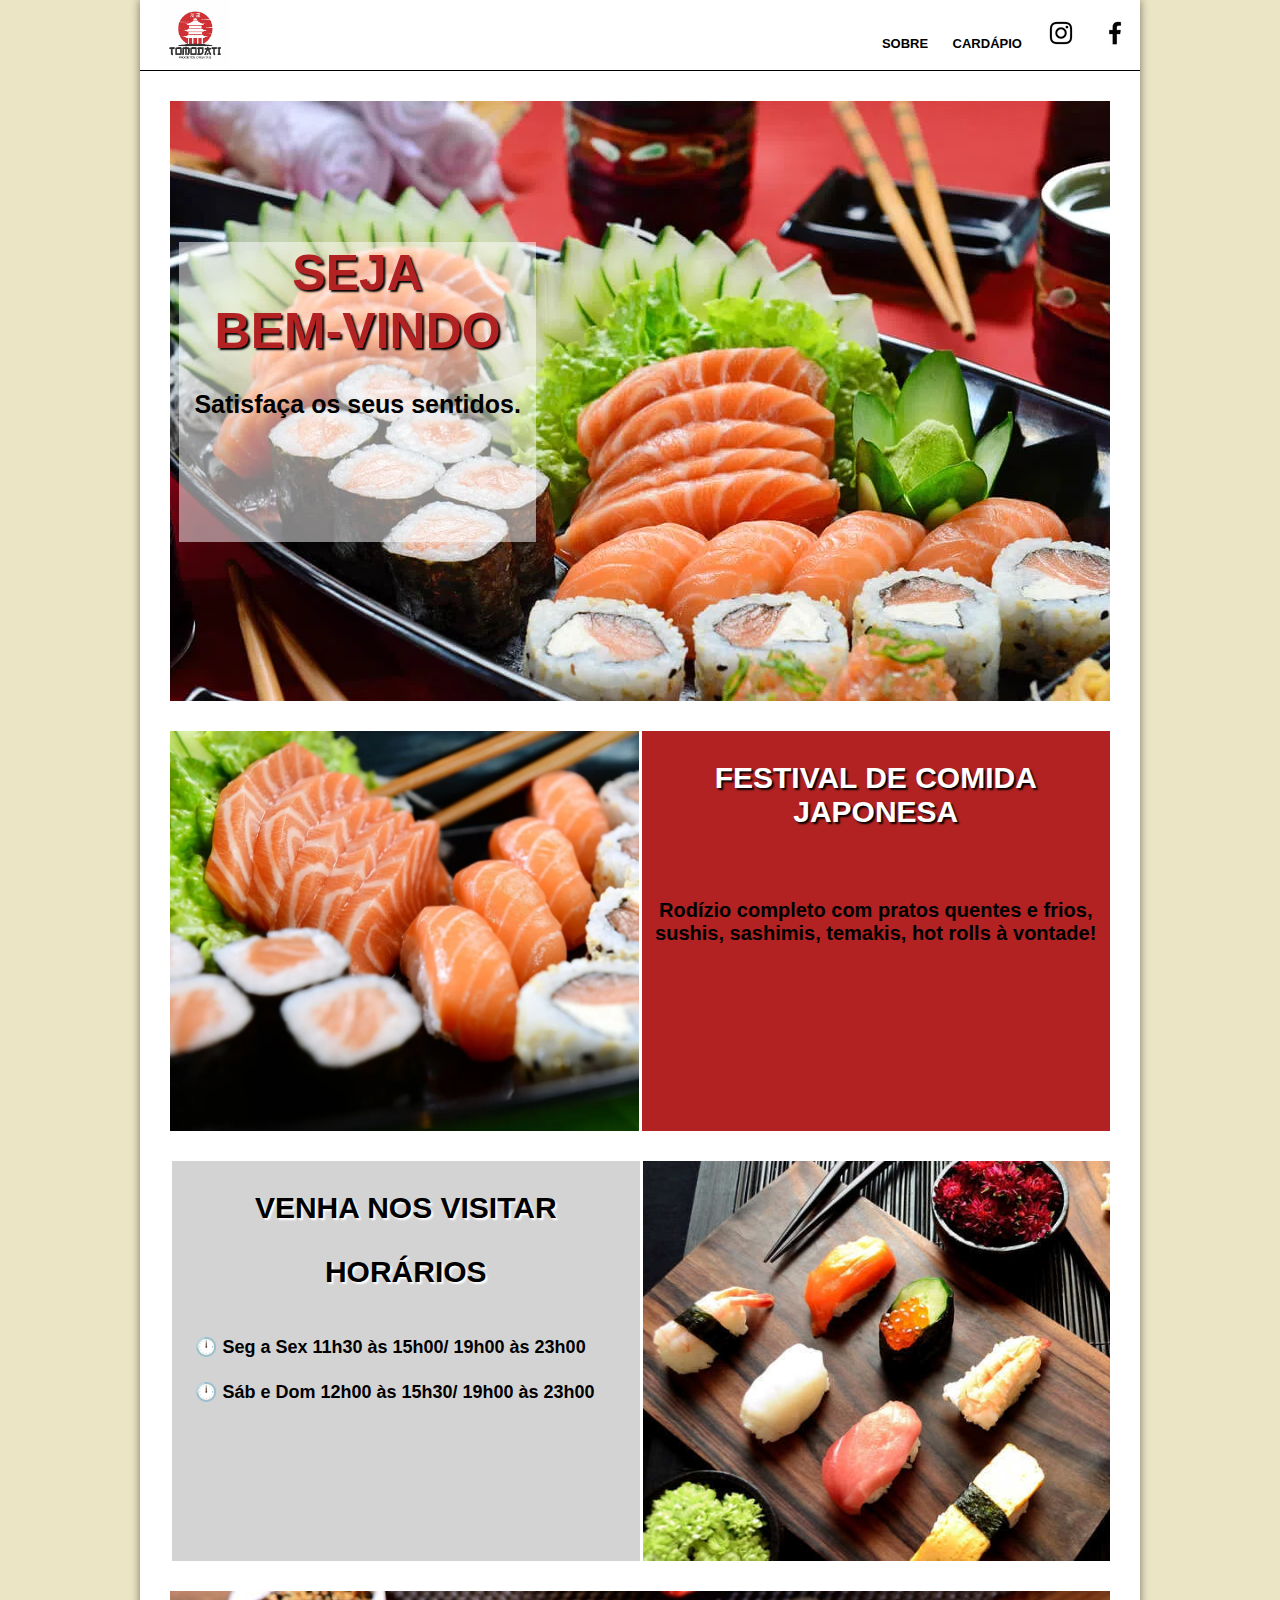
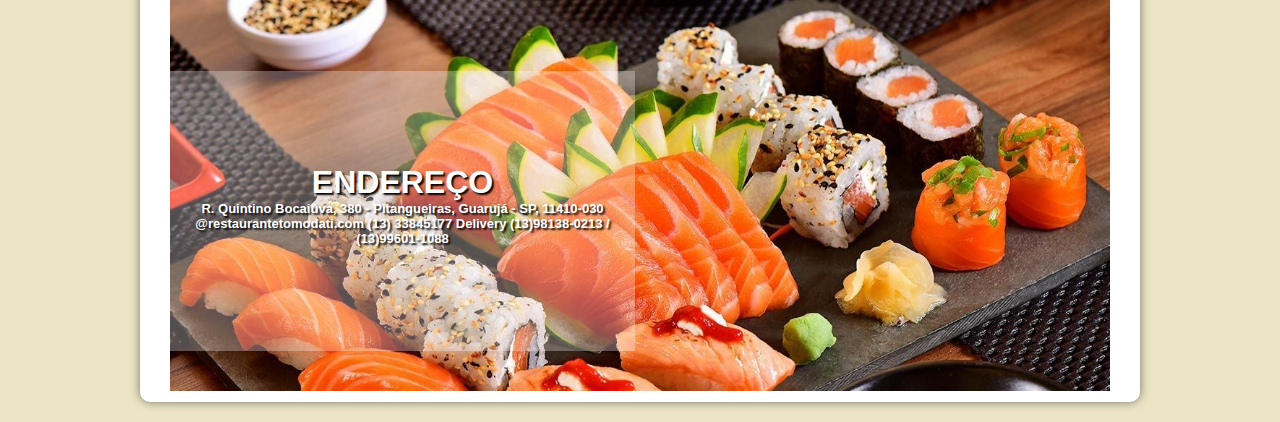
<file: index.html>
<!DOCTYPE html>
<html lang="pt-br">
<head>
    <meta charset="UTF-8">
    <meta http-equiv="X-UA-Compatible" content="IE=edge">
    <meta name="viewport" content="width=device-width, initial-scale=1.0">
    <link rel="stylesheet" href="config.css">
    <link rel="icon" href="./imagens/icone/icon 2.png">
    <title>Restaurante Tomodati | Comida japonesa </title>
</head>
<body>
    <section class="principal">
        <nav>
            <div class="logo">
                <a href="index.html"><img src="./imagens/logo/logo tomodati.png" alt="" class="botao-home"></a>
            </div>
            <div class="botoes">
             <a href="sobre.html">SOBRE</a>
             <a href="cardapio.html">CARDÁPIO</a>
             <a href="https://www.instagram.com/restaurantetomodati/" target="_blank" rel="external"><img src="./imagens/botoes/INSTA.png" alt="imagem-instagram">
            </a>
             <a href="https://www.facebook.com/search/top?q=restaurante%20tomodati"  target="_blank" rel="external"><img src="./imagens/botoes/Facebook.png" alt="imagem-facebook">
            </a>
            </div>
        </nav>
        <article class="artigo01">
        <div class="artigo-1">
            <h1>SEJA <br>BEM-VINDO</h1>
            <h2>Satisfaça os seus sentidos.</h2>
        </div>
        </article>
        <article class="artigo02">
        <div class="artigo-2a"></div>
        <div class="artigo-2b">
            <h1> FESTIVAL DE COMIDA JAPONESA</h1>
            <p>Rodízio completo com pratos quentes e frios, sushis, sashimis, temakis, hot rolls à vontade!
                </p>
        </div>
        </article>
        <article class="artigo03">
        <div class="artigo-3a">
            <h1>VENHA NOS VISITAR</h1>
            <h2>HORÁRIOS</h2>
            <p>&#x1F55B Seg a Sex 11h30 às 15h00/ 19h00 às 23h00</p><p> 
            &#x1F55B Sáb e Dom 12h00 às 15h30/ 19h00 às 23h00</p>
        </div>
        <div class="artigo-3b"></div>
        </article>
        <article class="artigo04">
        <div class="artigo-4a">
            <h1>ENDEREÇO</h1>
            <p>R. Quintino Bocaiúva, 380 - Pitangueiras, Guarujá - SP, 11410-030
            @restaurantetomodati.com
            (13) 33845177
            Delivery (13)98138-0213 / (13)99601-1088</p>
        </div>
        <div class="artigo-4b"><iframe src="https://www.google.com/maps/embed?pb=!1m14!1m8!1m3!1d7290.165546582152!2d-46.256501!3d-23.992854!3m2!1i1024!2i768!4f13.1!3m3!1m2!1s0x94d1fe3034af98f1%3A0x13dd494deac0359c!2sRestaurante%20Tomodati!5e0!3m2!1spt-BR!2sbr!4v1678761023375!5m2!1spt-BR!2sbr" width="100%" height="100%" style="border:0;" allowfullscreen="" loading="lazy" referrerpolicy="no-referrer-when-downgrade"></iframe></div>
        </article>
    </section>
</body>
</html>
</file>
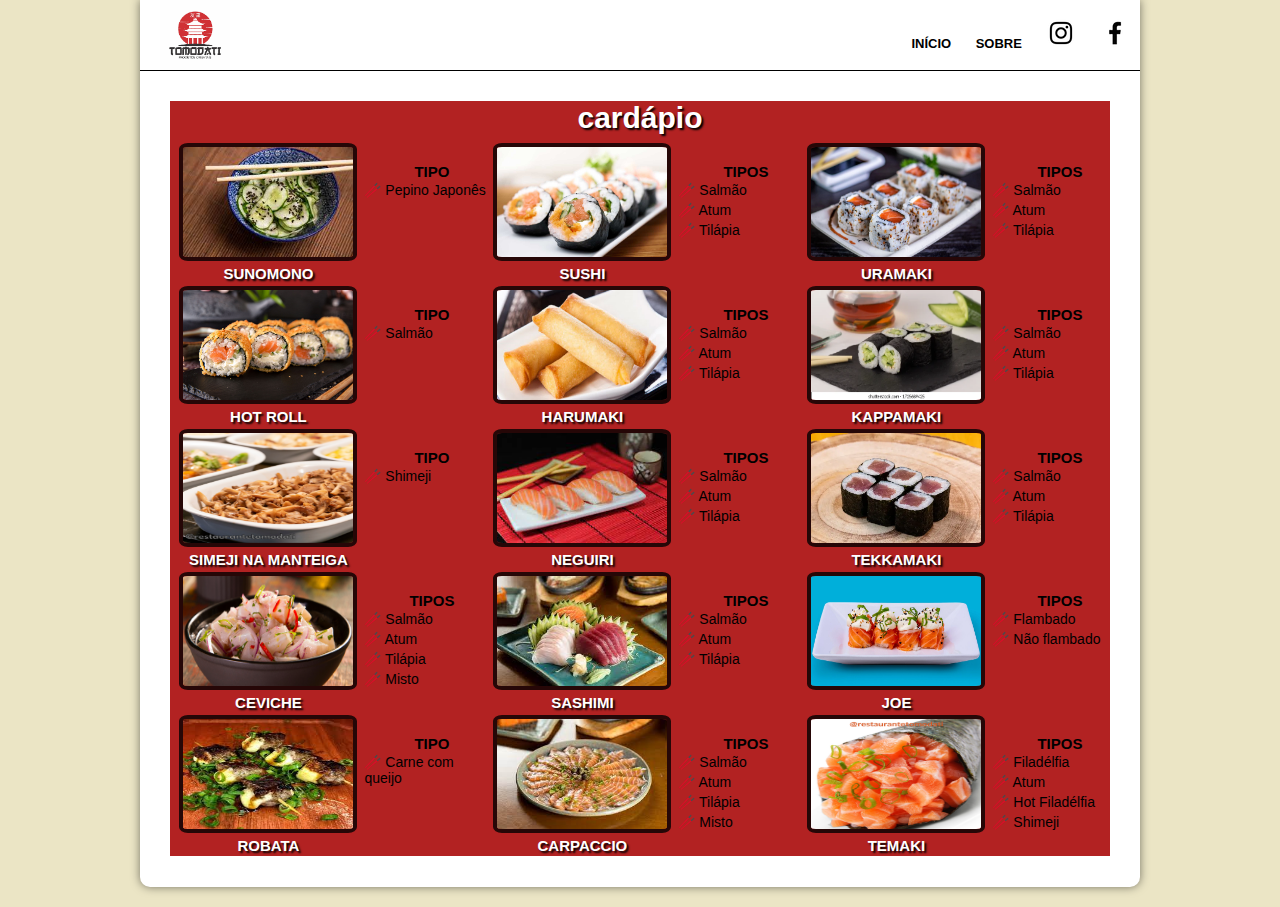
<file: cardapio.html>
<!DOCTYPE html>
<html lang="pt-br">
<head>
    <meta charset="UTF-8">
    <meta http-equiv="X-UA-Compatible" content="IE=edge">
    <meta name="viewport" content="width=device-width, initial-scale=1.0">
    <link rel="stylesheet" href="config.css">
    <link rel="icon" href="./imagens/icone/icon 2.png">
    <title>CARDÁPIO TOMODATI</title>
</head>
<body>
    <section class="principal">
        <nav>
            <div class="logo">
                <a href="index.html"><img src="./imagens/logo/logo tomodati.png" alt="" class="botao-home"></a>
            </div>
            <div class="botoes">
             <a href="index.html">INÍCIO</a>
             <a href="sobre.html">SOBRE</a>
             <a href="https://www.instagram.com/restaurantetomodati/" target="_blank" rel="external"><img src="./imagens/botoes/INSTA.png" alt="imagem-instagram">
             </a>
              <a href="https://www.facebook.com/search/top?q=restaurante%20tomodati"  target="_blank" rel="external"><img src="./imagens/botoes/Facebook.png" alt="imagem-facebook">
             </a>
            </div>
        </nav>
        <article class="artigo-cardapio">
            <h1 class="titulo">cardápio</h1>
            <ul>
                <li><div class="variavel">
                    <div class="card"><img src="./imagens/cardapio/sunomono.png" alt=""><h1>SUNOMONO</h1>
                    </div>
                <div class="tipos">
                    <h2>TIPO</h2>
                    <ol type="1">
                        <li>&#x1F962 Pepino Japonês</li>
                    </ol>
                </div>
                </div>  
                <li>
                    <div class="variavel">
                        <div class="card"><img src="./imagens/cardapio/sushi.png" alt=""><h1>SUSHI</h1>
                        </div>
                    <div class="tipos">
                        <h2>TIPOS</h2>
                        <ol>
                            <li>&#x1F962 Salmão</li>
                            <li>&#x1F962 Atum</li>
                            <li>&#x1F962 Tilápia</li>
                        </ol>
                    </div>
                    </div>
                </li>
                <li><div class="variavel">
                    <div class="card"><img src="./imagens/cardapio/uramaki.png" alt=""><h1>URAMAKI</h1></div>
                    <div class="tipos">
                        <h2>TIPOS</h2>
                        <ol>
                            <li>&#x1F962 Salmão</li>
                            <li>&#x1F962 Atum</li>
                            <li>&#x1F962 Tilápia</li>
                        </ol>
                    </div>
                </div>
                </li>
                <li><div class="variavel"><div class="card"><img src="./imagens/cardapio/hot roll.png" alt=""><h1>HOT ROLL</h1></div>
                    <div class="tipos">
                        <h2>TIPO</h2>
                        <ol>
                            <li>&#x1F962 Salmão</li>
                        </ol>
                    </div>
                    </div>
                </li>
                <li><div class="variavel">
                    <div class="card"><img src="./imagens/cardapio/harumaki.png" alt=""><h1>HARUMAKI</h1></div>
                    <div class="tipos">
                        <h2>TIPOS</h2>
                        <ol>
                            <li>&#x1F962 Salmão</li>
                            <li>&#x1F962 Atum</li>
                            <li>&#x1F962 Tilápia</li>
                        </ol>
                    </div>
                    </div>
                </li>
                <li><div class="variavel">
                    <div class="card"><img src="./imagens/cardapio/kappamaki.png" alt=""><h1>KAPPAMAKI</h1>
                    </div>
                    <div class="tipos">
                        <h2>TIPOS</h2>
                        <ol>
                            <li>&#x1F962 Salmão</li>
                            <li>&#x1F962 Atum</li>
                            <li>&#x1F962 Tilápia</li>
                        </ol>
                    </div>
                    </div>
                </li>
                <li><div class="variavel"><div class="card">
                    <img src="./imagens/cardapio/shimeji.png" alt=""><h1>SIMEJI NA MANTEIGA</h1>
                </div>
                <div class="tipos">
                    <h2>TIPO</h2>
                    <ol>
                        <li>&#x1F962 Shimeji</li>
                    </ol>
                </div>
                </div>
                </li>
                <li><div class="variavel"><div class="card"><img src="./imagens/cardapio/neguiri.png" alt=""><h1>NEGUIRI</h1></div>
                    <div class="tipos">
                        <h2>TIPOS</h2>
                        <ol>
                            <li>&#x1F962 Salmão</li>
                            <li>&#x1F962 Atum</li>
                            <li>&#x1F962 Tilápia</li>
                        </ol>
                    </div>
                    </div>
                </li>
                <li><div class="variavel"><div class="card"><img src="./imagens/cardapio/Tekkamaki.png" alt=""><h1>TEKKAMAKI</h1></div>
                    <div class="tipos">
                        <h2>TIPOS</h2>
                        <ol>
                            <li>&#x1F962 Salmão</li>
                            <li>&#x1F962 Atum</li>
                            <li>&#x1F962 Tilápia</li>
                        </ol>
                    </div>
                    </div>
                </li>
                <li><div class="variavel">
                    <div class="card"><img src="./imagens/cardapio/ceviche.jpg" alt=""><h1>CEVICHE</h1>
                    </div>
                    <div class="tipos">
                        <h2>TIPOS</h2>
                    <ol>
                        <li>&#x1F962 Salmão</li>
                        <li>&#x1F962 Atum</li>
                        <li>&#x1F962 Tilápia</li>
                        <li>&#x1F962 Misto</li>
                    </ol>
                    </div>
                    </div>
                </li>
                <li><div class="variavel"><div class="card"><img src="./imagens/cardapio/sashimi.png" alt=""><h1>SASHIMI</h1></div>
                    <div class="tipos">
                        <h2>TIPOS</h2>
                        <ol>
                            <li>&#x1F962 Salmão</li>
                            <li>&#x1F962 Atum</li>
                            <li>&#x1F962 Tilápia</li>
                        </ol>
                    </div>
                    </div>
                </li>
                <li><div class="variavel"><div class="card"><img src="./imagens/cardapio/joe.png" alt=""><h1>JOE</h1></div>
                    <div class="tipos">
                        <h2>TIPOS</h2>
                        <ol>
                            <li>&#x1F962 Flambado</li>
                            <li>&#x1F962 Não flambado</li>
                        </ol>
                    </div>
                    </div>
                </li>
                <li><div class="variavel">
                    <div class="card"><img src="./imagens/cardapio/robata.png" alt=""><h1>ROBATA</h1></div>
                    <div class="tipos">
                        <h2>TIPO</h2>
                        <ol>
                            <li>&#x1F962 Carne com queijo</li>
                        </ol>
                    </div>
                    </div>
                </li>
                <li><div class="variavel"><div class="card"><img src="./imagens/cardapio/carpaccio.png" alt=""><h1>CARPACCIO</h1></div>
                    <div class="tipos">
                        <h2>TIPOS</h2>
                        <ol>
                            <li>&#x1F962 Salmão</li>
                            <li>&#x1F962 Atum</li>
                            <li>&#x1F962 Tilápia</li>
                            <li>&#x1F962 Misto</li>
                        </ol>
                    </div>
                    </div>
                </li>
                <li><div class="variavel">
                    <div class="card"><img src="./imagens/cardapio/temaki.png" alt=""><h1>TEMAKI</h1></div>
                <div class="tipos">
                <h2>TIPOS</h2>
                    <ol>
                        <li>&#x1F962 Filadélfia</li>
                        <li>&#x1F962 Atum</li>
                        <li>&#x1F962 Hot Filadélfia</li>
                        <li>&#x1F962 Shimeji</li>
                    </ol>
                    </div>
                    </div>
                </li>
            </ul>
        </article>
    </section>
</body>
</html>
</file>
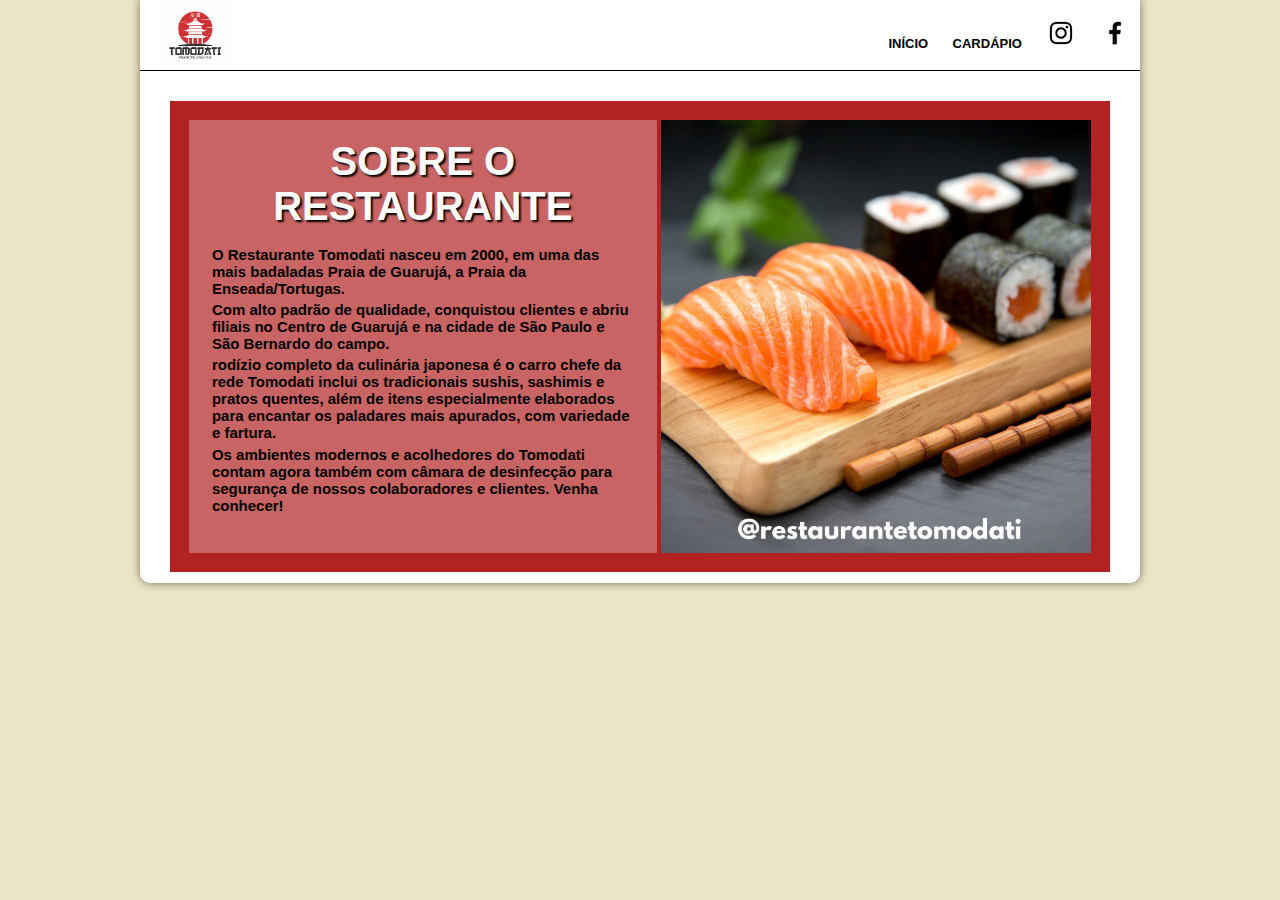
<file: sobre.html>
<!DOCTYPE html>
<html lang="pt-br">
<head>
    <meta charset="UTF-8">
    <meta http-equiv="X-UA-Compatible" content="IE=edge">
    <meta name="viewport" content="width=device-width, initial-scale=1.0">
    <link rel="stylesheet" href="config.css">
    <link rel="icon" href="./imagens/icone/icon 2.png">
    <title>SOBRE TOMODATI</title>
</head>
<body>
    <section class="principal">
        <nav>
            <div class="logo">
                <a href="index.html"><img src="./imagens/logo/logo tomodati.png" alt="" class="botao-home"></a>
            </div>
            <div class="botoes">
             <a href="index.html">INÍCIO</a>
             <a href="cardapio.html">CARDÁPIO</a>
             <a href="https://www.instagram.com/restaurantetomodati/" target="_blank" rel="external"><img src="./imagens/botoes/INSTA.png" alt="imagem-instagram">
             </a>
              <a href="https://www.facebook.com/search/top?q=restaurante%20tomodati"  target="_blank" rel="external"><img src="./imagens/botoes/Facebook.png" alt="imagem-facebook">
             </a>
            </div>
        </nav>
        <article class="artigo-sobre">
            <div class="artigo-sobre-a">
                <h1>SOBRE O RESTAURANTE</h1>
                <p>O Restaurante Tomodati nasceu em 2000, em uma das mais badaladas Praia de Guarujá, a Praia da Enseada/Tortugas.</p> <p>Com alto padrão de qualidade, conquistou clientes e abriu filiais no Centro de Guarujá e na cidade de São Paulo e São Bernardo do campo. </p><p> rodízio completo da culinária japonesa é o carro chefe da rede Tomodati inclui os tradicionais sushis, sashimis e pratos quentes, além de itens especialmente elaborados para encantar os paladares mais apurados, com variedade e fartura.</p><p>Os ambientes modernos e acolhedores do Tomodati contam agora também com câmara de desinfecção para segurança de nossos colaboradores e clientes. Venha conhecer!</p>
            </div>
            <div class="artigo-sobre-b">
                <img src="./imagens/cardapio/food5.png" alt="">
                <img src="./imagens/cardapio/food6.png" alt="" class="food6">
                <img src="./imagens/cardapio/food7.png" alt="" class="food6">
                <img src="./imagens/cardapio/food8.png" alt="" class="food6">
                <img src="./imagens/cardapio/food9.png" alt="" class="food6">
            </div>

        </article>
    </section>
</body>
</html>
</file>
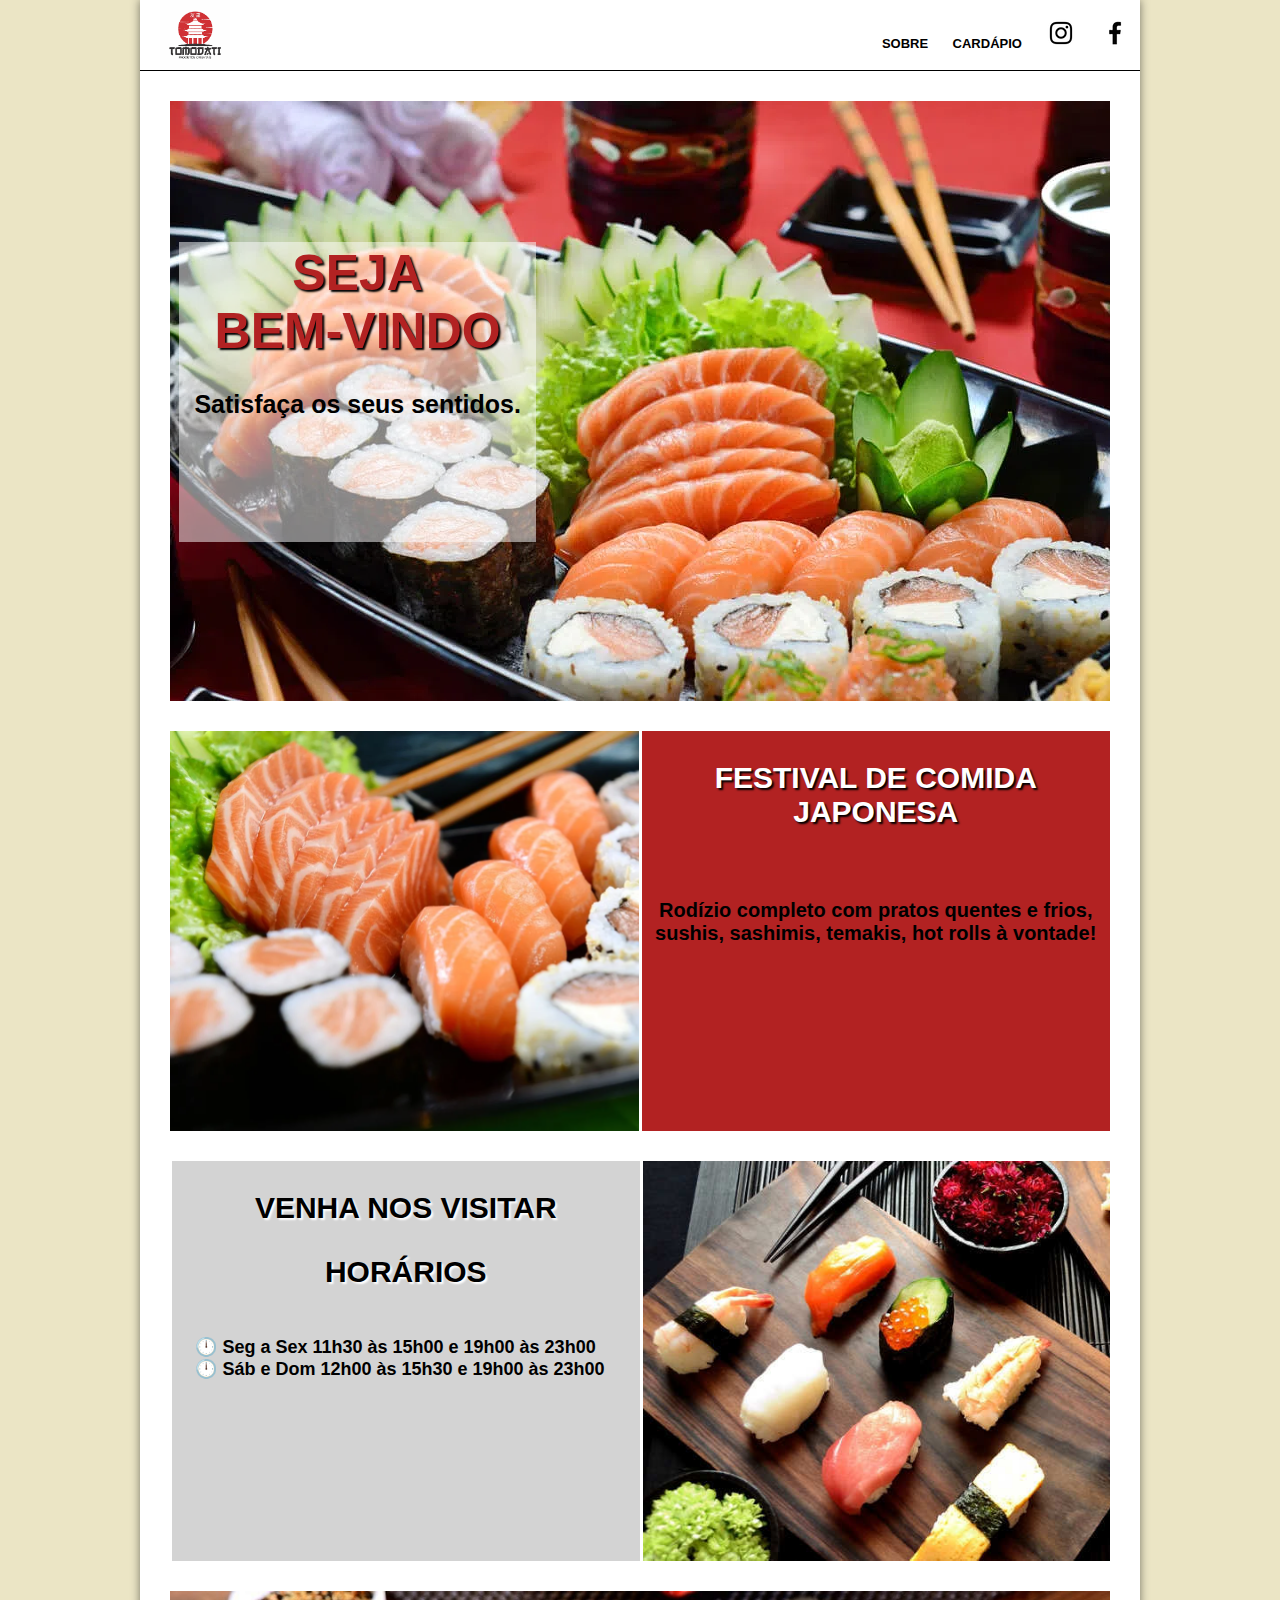
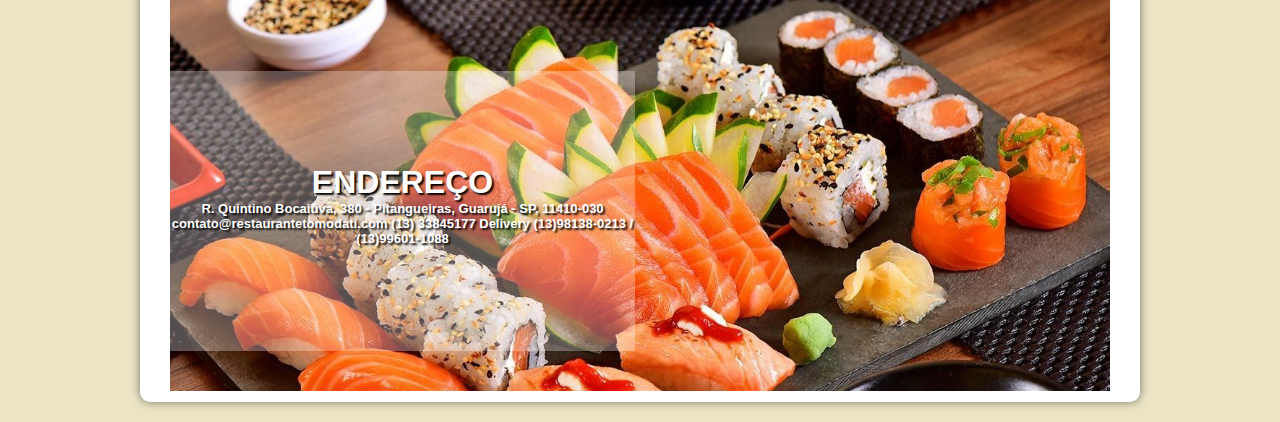
<file: teste.html>
<!DOCTYPE html>
<html lang="pt-br">
<head>
    <meta charset="UTF-8">
    <meta http-equiv="X-UA-Compatible" content="IE=edge">
    <meta name="viewport" content="width=device-width, initial-scale=1.0">
    <link rel="stylesheet" href="config.css">
    <link rel="icon" href="./imagens/icone/icon 2.png">
    <title>Restaurante Tomodati | Comida japonesa </title>
</head>
<body>
    <section class="principal">
        <nav>
            <div class="logo">
                <a href="teste.html"><img src="./imagens/logo/logo tomodati.png" alt="" class="botao-home"></a>
            </div>
            <div class="botoes">
             <a href="sobre.html">SOBRE</a>
             <a href="cardapio.html">CARDÁPIO</a>
             <a href="https://www.instagram.com/restaurantetomodati/" target="_blank" rel="external"><img src="./imagens/botoes/INSTA.png" alt="imagem-instagram">
            </a>
             <a href="https://www.facebook.com/search/top?q=restaurante%20tomodati"  target="_blank" rel="external"><img src="./imagens/botoes/Facebook.png" alt="imagem-facebook">
            </a>
            </div>
        </nav>
        <article class="artigo01">
        <div class="artigo-1">
            <h1>SEJA <br>BEM-VINDO</h1>
            <h2>Satisfaça os seus sentidos.</h2>
        </div>
        </article>
        <article class="artigo02">
        <div class="artigo-2a"></div>
        <div class="artigo-2b">
            <h1> FESTIVAL DE COMIDA JAPONESA</h1>
            <p>Rodízio completo com pratos quentes e frios, sushis, sashimis, temakis, hot rolls à vontade!
                </p>
        </div>
        </article>
        <article class="artigo03">
        <div class="artigo-3a">
            <h1>VENHA NOS VISITAR</h1>
            <h2>HORÁRIOS</h2>
            <p>&#x1F55B Seg a Sex 11h30 às 15h00 e 19h00 às 23h00 <br> 
            &#x1F55B Sáb e Dom 12h00 às 15h30 e 19h00 às 23h00</p>
        </div>
        <div class="artigo-3b"></div>
        </article>
        <article class="artigo04">
        <div class="artigo-4a">
            <h1>ENDEREÇO</h1>
            <p>R. Quintino Bocaiúva, 380 - Pitangueiras, Guarujá - SP, 11410-030
                contato@restaurantetomodati.com
                (13) 33845177
                Delivery (13)98138-0213 / (13)99601-1088</p>
        </div>
        <div class="artigo-4b"><iframe src="https://www.google.com/maps/embed?pb=!1m14!1m8!1m3!1d7290.165546582152!2d-46.256501!3d-23.992854!3m2!1i1024!2i768!4f13.1!3m3!1m2!1s0x94d1fe3034af98f1%3A0x13dd494deac0359c!2sRestaurante%20Tomodati!5e0!3m2!1spt-BR!2sbr!4v1678761023375!5m2!1spt-BR!2sbr" width="98%" height="280" style="border:0;" allowfullscreen="" loading="lazy" referrerpolicy="no-referrer-when-downgrade"></iframe></div>
        </article>
    </section>
</body>
</html>
</file>
<file: config.css>
*{
    font-family: Arial, Helvetica, sans-serif;
    text-decoration: none;
    margin: 0;
}
::-webkit-scrollbar{
    width: 10px;
}
::-webkit-scrollbar-track{
    background: var(--cor-letra1);
    border-radius: 30px;
}
::-webkit-scrollbar-thumb{
    background: #000000;
    border-radius: 30px;
}
body{
    background-color: #EBE5C5;
}
:root{
--cor-letra1: #b22222;
--cor-letra2: white;

}
@media (min-width:300px), (max-width:500px){
    .principal{
    background-color: white;
    min-width: 300px;
    max-width: 360px;
    margin: auto;
    padding-bottom: 1px;
    margin-bottom: 20px;
    border-bottom-left-radius: 10px;
    border-bottom-right-radius: 10px;
    box-shadow: 0px 0px 10px rgba(0, 0, 0, 0.50);
}  
section nav{
    display: flex;
    width: 100%;
    height: 70px;
    border-bottom: 1px solid black;
}
.logo{
    display: flexbox;
    width: 80px;
    height: 70px;
}
.botao-home{
    width: 70px;
    height: 70px;
    margin-left: 10px;
}
.botoes{
    display: flexbox;
    flex-direction: row;
    justify-content: right;
    width: auto;
    text-align: right;
    align-self: center;
}
.botoes a{

    margin: 0px 10px 0px 10px;
    color: black;
    font-weight: bold;
    font-size: 13px;
}     
    /*****apresentações*****/
.artigo01{
    display: flex;
    width: auto;
    height: 550px;
    margin: 30px;
    background-image:url(./imagens/cardapio/food1.jpg);
    background-position: top center;
}
.artigo-1{
    display: flexbox;
    margin: 30% 0% 0% 0%;
    background-color: rgba(255, 255, 255, 0.507);
    width: auto;
    height: 50%;
    text-align: center;
}
article .artigo-1 h1{
    color: var(--cor-letra1);
    text-shadow: 2px 2px 2px black;
    font-size: 50px;
    margin: 2px 15px 0px 15px;
}
article .artigo-1 h2{
    color: black;
    font-size: 25px;
    margin: 30px 15px 0px 15px;
}
    /*****parte 2*****/
.artigo02{
    display: flex;
    flex-direction: row;
    width: auto;
    height: 340px;
    margin: 30px;
    background-color: white;
}
    .artigo-2a{
    width: 50%;
    height: 100%;
    background-image: url(./imagens/cardapio/food2.png);
    background-size: cover;
}
.artigo-2b{
    width: 50%;
    height: 100%;
    background-color: var(--cor-letra1);
    border-left: 3px solid white;
    text-align: center;
    vertical-align: middle;
}
.artigo-2b h1{
    margin-top: 30px;
    font-size: 20px;
    color: white;
    text-shadow: 2px 2px 2px black;
}
.artigo-2b p{
    display: flex;
    margin-top: 15%;
    font-size: 18px;
    color:black;
    font-weight: bold;
    top: 50%;
}
    /*****parte 3*****/
.artigo03{
    display: flex;
    flex-direction: column;
    width: auto;
    height: 340px;
    margin: 30px;
    background-color: white;
}   
.artigo-3a{
    width: 100%;
    height: 45%;
    background-color: lightgray;
    border-left: 2px solid white;
    text-align: center;
    vertical-align: middle;
    border-right: 3px solid white;
}
.artigo-3a h1{
    margin-top: 10px;
    font-size: 23px;
    color: black;
    text-shadow: 2px 2px 2px white;
}
.artigo-3a h2{
    margin-top: 10px;
    font-size: 20px;
    color: black;
    text-shadow: 2px 2px 2px white;
}
.artigo-3a p{
    display: flex;
    margin: 4% 0% 0% 0%;
    font-size: 13px;
    color:black;
    font-weight: bold;
    top: 50%;
    text-align: left;
}
.artigo-3b{
    display: flexbox;
    width: 100%;
    height: 55%;
    background-image: url(./imagens/cardapio/food3.png);
    background-size: cover;
}
    /*****parte 4*****/
.artigo04{
    display: flex;
    flex-direction: column;
    width: auto;
    height: 400px;
    margin: 30px;
    background-size: cover;
    background-image: url(./imagens/cardapio/food4.png);
    margin-bottom: 10px;
}
.artigo-4a{
    margin-top: 5%;
    width: 100%;
    height: 30%;
    background-color: rgba(255, 255, 255, 0.3);
    text-align: center;
    vertical-align: middle;
}
.artigo-4a h1{
    margin-top: 8%;
    color: white;
    text-shadow: 2px 2px 2px black;
}
.artigo-4a p{
    font-size: 13px;
    color: white;
    text-shadow: 1px 1px 1px black;
    font-weight: bold;
}
.artigo-4b{
    margin-top: 7%;
    width: 100%;
    height: 55%;
}
    /*******pág sobre********/
.artigo-sobre{
    display: flex;
    flex-direction: row;
    width: auto;
    height: 100%;
    margin: 30px;
    background-size: cover;
    background-color: var(--cor-letra1);
    margin-bottom: 10px;
}
.artigo-sobre-a{
    margin: 3% 0.2% 0% 2%;
    margin-bottom: 10px;
    width: 50%;
    height: auto;
    background-color: rgba(255, 255, 255, 0.3);
    text-align: center;
    vertical-align: middle;
}
.artigo-sobre-a h1{
    font-size: 19px;
    color: white;
    text-shadow: 2px 2px 2px black;
    margin-bottom: 5%;
}
.artigo-sobre-a p{
    margin: 4% 1% 4.4% 1%;
    font-weight: bold;
    text-align: left;
    font-size: 15px;
}
.artigo-sobre-b{
    width: 50%;
    height: auto;
    margin: 2% 2% 2% 0.2%;
    background-size: cover;
}
.artigo-sobre-b img{
    width: 100%;
    height: auto;
    margin: 2% 2% 0% 0.2%;
    background-size: cover;
}
.food6{
    display: flexbox;
    flex-direction: column;
        width: 100%;
        height: 170px;
        margin: 2% 2% 2% 0.2%;
        background-size: cover;
    }   
}
/*****pág cardápio*****/
.artigo-cardapio{
    width: 300px;
    height: auto;
    margin-top: 30px;
    margin-bottom: 30px;
    margin-left: auto;
    margin-right: auto;
    background-color: var(--cor-letra1);
    background-position: top center;
}
.titulo{
    display: flex;
    width: auto;
    height: 40px;
    text-align: center;
    font-size: 30px;
    justify-content: center;
    color: var(--cor-letra2);
    text-shadow: 2px 2px 2px black;
}
.artigo-cardapio ul{
    top: 1%;
    align-content: center;
    display: flex;
    flex-wrap: wrap;
    padding-inline-start: 0;
    width:300px;
    margin-left: 1%;
    margin-right: 3%;
}
.artigo-cardapio ul li{
    display: flex;
    flex-wrap: wrap;
}
.artigo-cardapio ul li img{
    justify-content: center;
    width: 150px;
    height: 100px;
    margin: 10px 2px 10px 3px;
    border: 4px solid rgba(0, 0, 0, 0.783);
    border-radius: 5%;
}
.artigo-cardapio ul li h1{
    text-align: center;
    color: var(--cor-letra2);
    text-shadow: 2px 2px 2px black;
    font-size: 15px;
}
.variavel{
    display: flex;
    flex-direction: row;
    margin: 0;
}
.card{
    min-width: 150px;
    max-width: 180px;
    width:auto;
    height: auto;
}
.tipos{
    display: flex;
    flex-direction: column;
    text-align: center;
    font-size: 14px;
    width: 133px;
    margin-top: 10px;
}
.tipos h2{
    display: flex;
    flex-direction: column;
    text-align: center;
    align-items: center;
    font-size: 15px;
    width: 135px;
}
.tipos ol{
    text-align: left;
    display: flex;
    flex-direction: column;
    padding-inline-start: 0;
}
/****************** dimensionamento pc*************/
@media (min-width:501px){
.principal{
    background-color: white;
    min-width: 300px;
    max-width: 1000px;
    margin: auto;
    padding-bottom: 1px;
    margin-bottom: 20px;
    border-bottom-left-radius: 10px;
    border-bottom-right-radius: 10px;
    box-shadow: 0px 0px 10px rgba(0, 0, 0, 0.50);
}  
section nav{
    display: flex;
    width: 100%;
    height: 70px;
    border-bottom: 1px solid black;
}
.logo{
    display: flexbox;
    width: 100px;
    height: 70px;
}
.botoes{
    justify-content: right;
    width: 100%;
    text-align: right;
    align-self: center;
}
.botoes a{
    margin: 0px 10px 0px 10px;
    color: black;
    font-weight: bold;
    font-size: 13px;
}
.botao-home{
    width: 70px;
    height: 70px;
    margin-left: 20px;
}    
    /*****apresentações*****/
.artigo01{
    display: flex;
    width: auto;
    height: 600px;
    margin: 30px;
    background-image:url(./imagens/cardapio/food1.jpg);
    background-position: top center;
}
.artigo-1{
    display: flexbox;
    margin: 15% 0% 0% 1%;
    background-color: rgba(255, 255, 255, 0.507);
    width: auto;
    height: 50%;
    text-align: center;
}
article .artigo-1 h1{
    color: var(--cor-letra1);
    text-shadow: 2px 2px 2px black;
    font-size: 50px;
    margin: 2px 15px 0px 15px;
}
article .artigo-1 h2{
    color: black;
    font-size: 25px;
    margin: 30px 15px 0px 15px;
}
    /*****parte 2*****/
.artigo02{
    display: flex;
    flex-direction: row;
    width: auto;
    height: 400px;
    margin: 30px;
    background-color: white;
}
    .artigo-2a{
    width: 50%;
    height: 100%;
    background-image: url(./imagens/cardapio/food2.png);
    background-size: cover;
}
.artigo-2b{
    width: 50%;
    height: 100%;
    background-color: var(--cor-letra1);
    border-left: 3px solid white;
    text-align: center;
    vertical-align: middle;
}
.artigo-2b h1{
    margin-top: 30px;
    font-size: 30px;
    color: white;
    text-shadow: 2px 2px 2px black;
}
.artigo-2b p{
    display: flex;
    margin-top: 15%;
    font-size: 20px;
    color:black;
    font-weight: bold;
    top: 50%;
}
    /*****parte 3*****/
.artigo03{
    display: flex;
    flex-direction: row;
    width: auto;
    height: 400px;
    margin: 30px;
    background-color: white;
}   
.artigo-3a{
    width: 50%;
    height: 100%;
    background-color: lightgray;
    border-left: 2px solid white;
    text-align: center;
    vertical-align: middle;
    border-right: 3px solid white;
}
.artigo-3a h1{
    margin-top: 30px;
    font-size: 30px;
    color: black;
    text-shadow: 2px 2px 2px white;
}
.artigo-3a h2{
    margin-top: 30px;
    margin-bottom: 10%;
    font-size: 30px;
    color: black;
}
.artigo-3a p{
    display: flex;
    margin: 5% 0% 0% 5%;
    font-size: 18px;
    color:black;
    font-weight: bold;
    top: 50%;
    text-align: left;
}
.artigo-3b{
    display: flexbox;
    width: 50%;
    height: 100%;
    background-image: url(./imagens/cardapio/food3.png);
}
    /*****parte 4*****/
.artigo04{
    display: flex;
    flex-direction: row;
    width: auto;
    height: 400px;
    margin: 30px;
    background-size: cover;
    background-image: url(./imagens/cardapio/food4.png);
    margin-bottom: 10px;
}
.artigo-4a{
    margin-top: 80px;
    width: 50%;
    height: 70%;
    background-color: rgba(255, 255, 255, 0.3);
    text-align: center;
    vertical-align: middle;
}
.artigo-4a h1{
    margin-top: 20%;
    color: white;
    text-shadow: 2px 2px 2px black;
}
.artigo-4a p{
    color: white;
    text-shadow: 2px 2px 2px black;
}
.artigo-4b{
    margin:80px 0px 0px 10px;
    width: 50%;
    height: 70%;
}
    /*******pág sobre********/
.artigo-sobre{
    display: flex;
    flex-direction: row;
    width: auto;
    height: auto;
    margin: 30px;
    background-size: cover;
    background-color: var(--cor-letra1);
    margin-bottom: 10px;
}
.artigo-sobre-a{
    margin: 2% 0.2% 2% 2%;
    width: 50%;
    height: auto;
    padding: 2%;
    background-color: rgba(255, 255, 255, 0.3);
    text-align: center;
    vertical-align: middle;
}
.artigo-sobre-a h1{
    font-size: 40px;
    color: white;
    text-shadow: 2px 2px 2px black;
    margin-bottom: 4%;
}
.artigo-sobre-a p{
    font-size: 15px;
    margin-top: 1%;
    margin-bottom: 1%;
    font-weight: bold;
    text-align: left;
}
.artigo-sobre-b{
    display: flexbox;
    width: 50%;
    height: auto;
    margin: 2% 2% 2% 0.2%;
    background-size: cover;
}
.artigo-sobre-b img{
    width: 100%;
    height: 100%;
    background-size: cover;
    margin: 0px;
}
.food6{
    display: none;
    width: 100%;
    height: 20%;
    margin: 2% 2% 2% 0.2%;
    background-size: cover;
}
/*****pág cardápio*****/
.artigo-cardapio{
    width: auto;    
    height: auto;
    margin: 30px;
    background-color: var(--cor-letra1);
    background-position: top center;
}
.titulo{
    display: flex;
    width: auto;
    height: 40px;
    text-align: center;
    font-size: 30px;
    justify-content: center;
    color: var(--cor-letra2);
    text-shadow: 2px 2px 2px black;
}
.artigo-cardapio ul{
    align-content: center;
    padding-inline-start: 0;
    width: 1120px;
    height: auto;
    margin: 0% 2% 0% 0%;
}
.artigo-cardapio ul li{
    display: flex;
    flex-wrap: wrap;
    margin: 2px 0px 2px 0px;
}
.artigo-cardapio ul li img{
    justify-content: center;
    width: 170px;
    height: 110px;
    margin:0;
    border: 4px solid rgba(0, 0, 0, 0.783);
    border-radius: 5%;
}
.artigo-cardapio ul li h1{
    text-align: center;
    color: var(--cor-letra2);
    text-shadow: 2px 2px 2px black;
    font-size: 15px;
}
.variavel{
    display: flex;
    flex-direction: row;
    margin: 0% 0% 0% 3%;
}
.card{
    width:auto;
    height: auto;
}
.tipos{
    display: flex;
    flex-direction: column;
    text-align: center;
    margin-left: 7px;
    font-size: 14px;
    width: 129px;
    margin-top: 20px;
}
.tipos ol{
    text-align: left;
    display: flex;
    flex-direction: column;
    padding-inline-start: 0;
}
}
</file>
